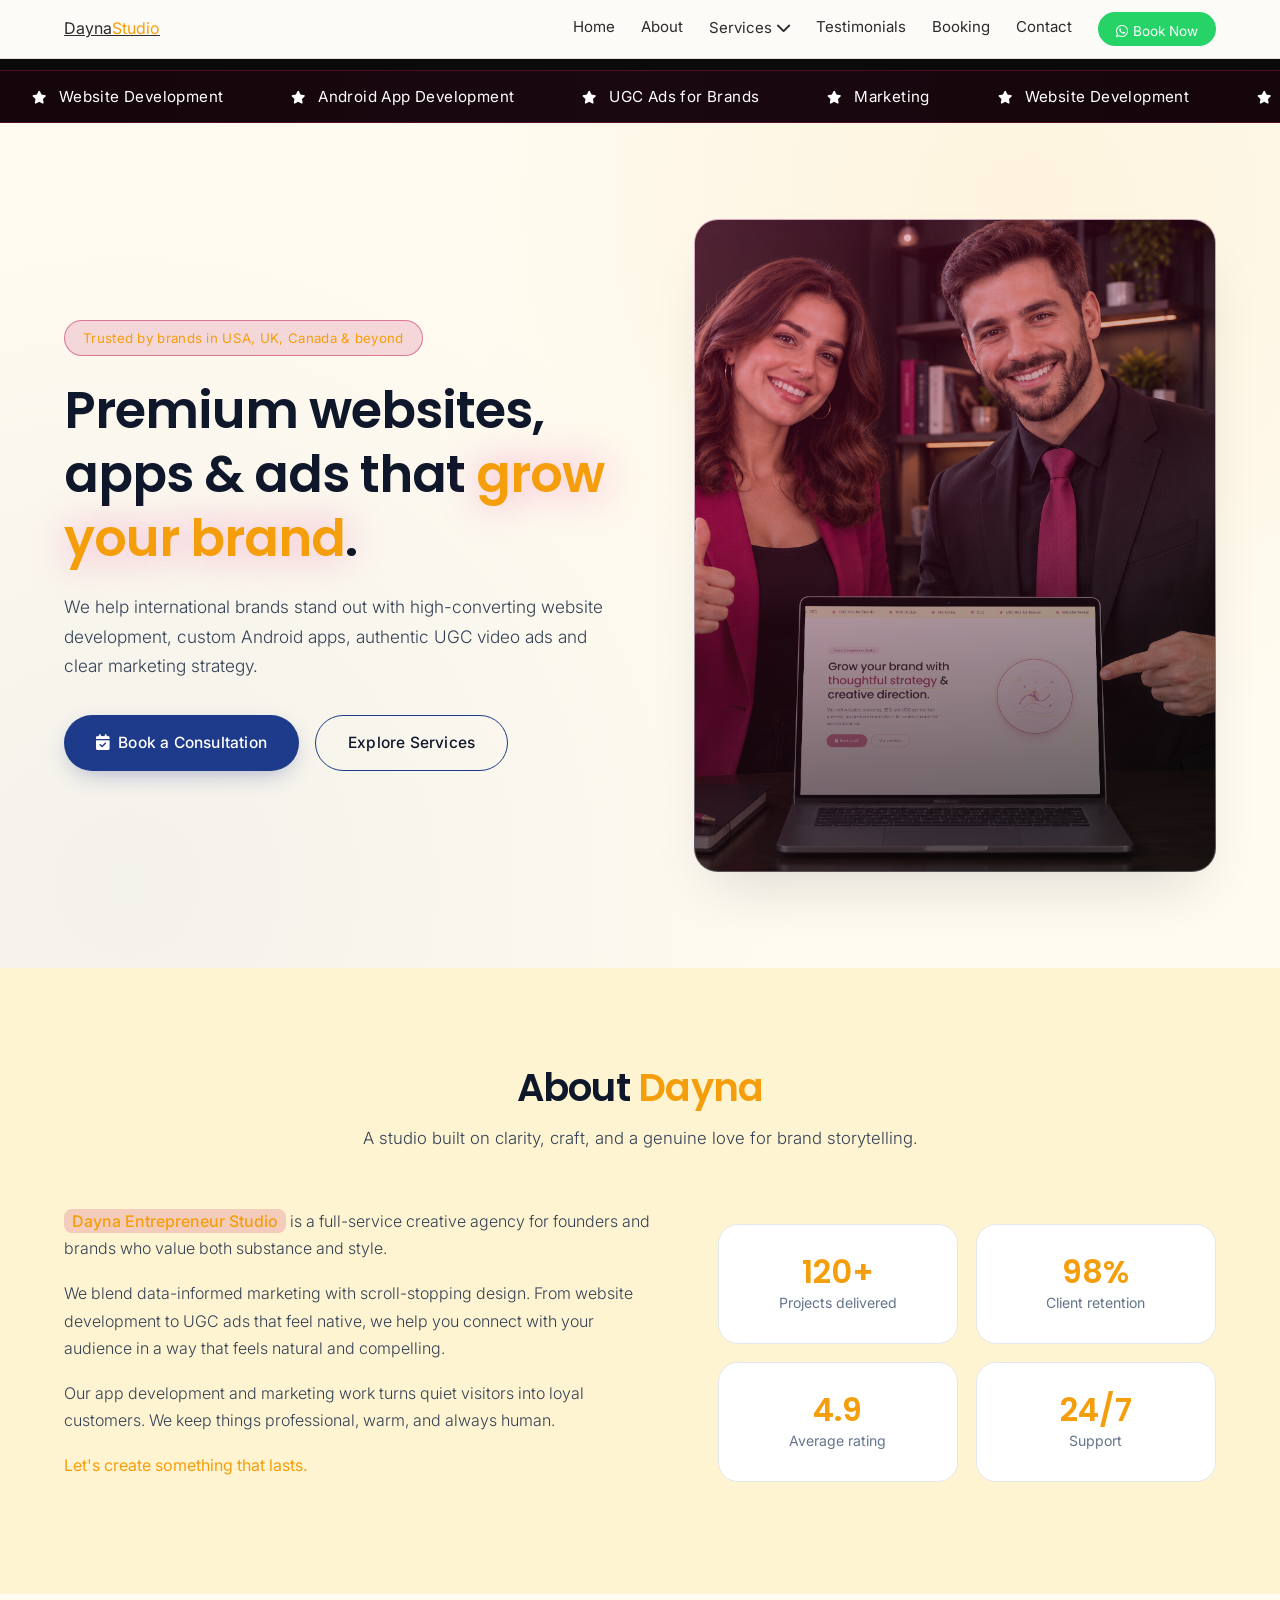
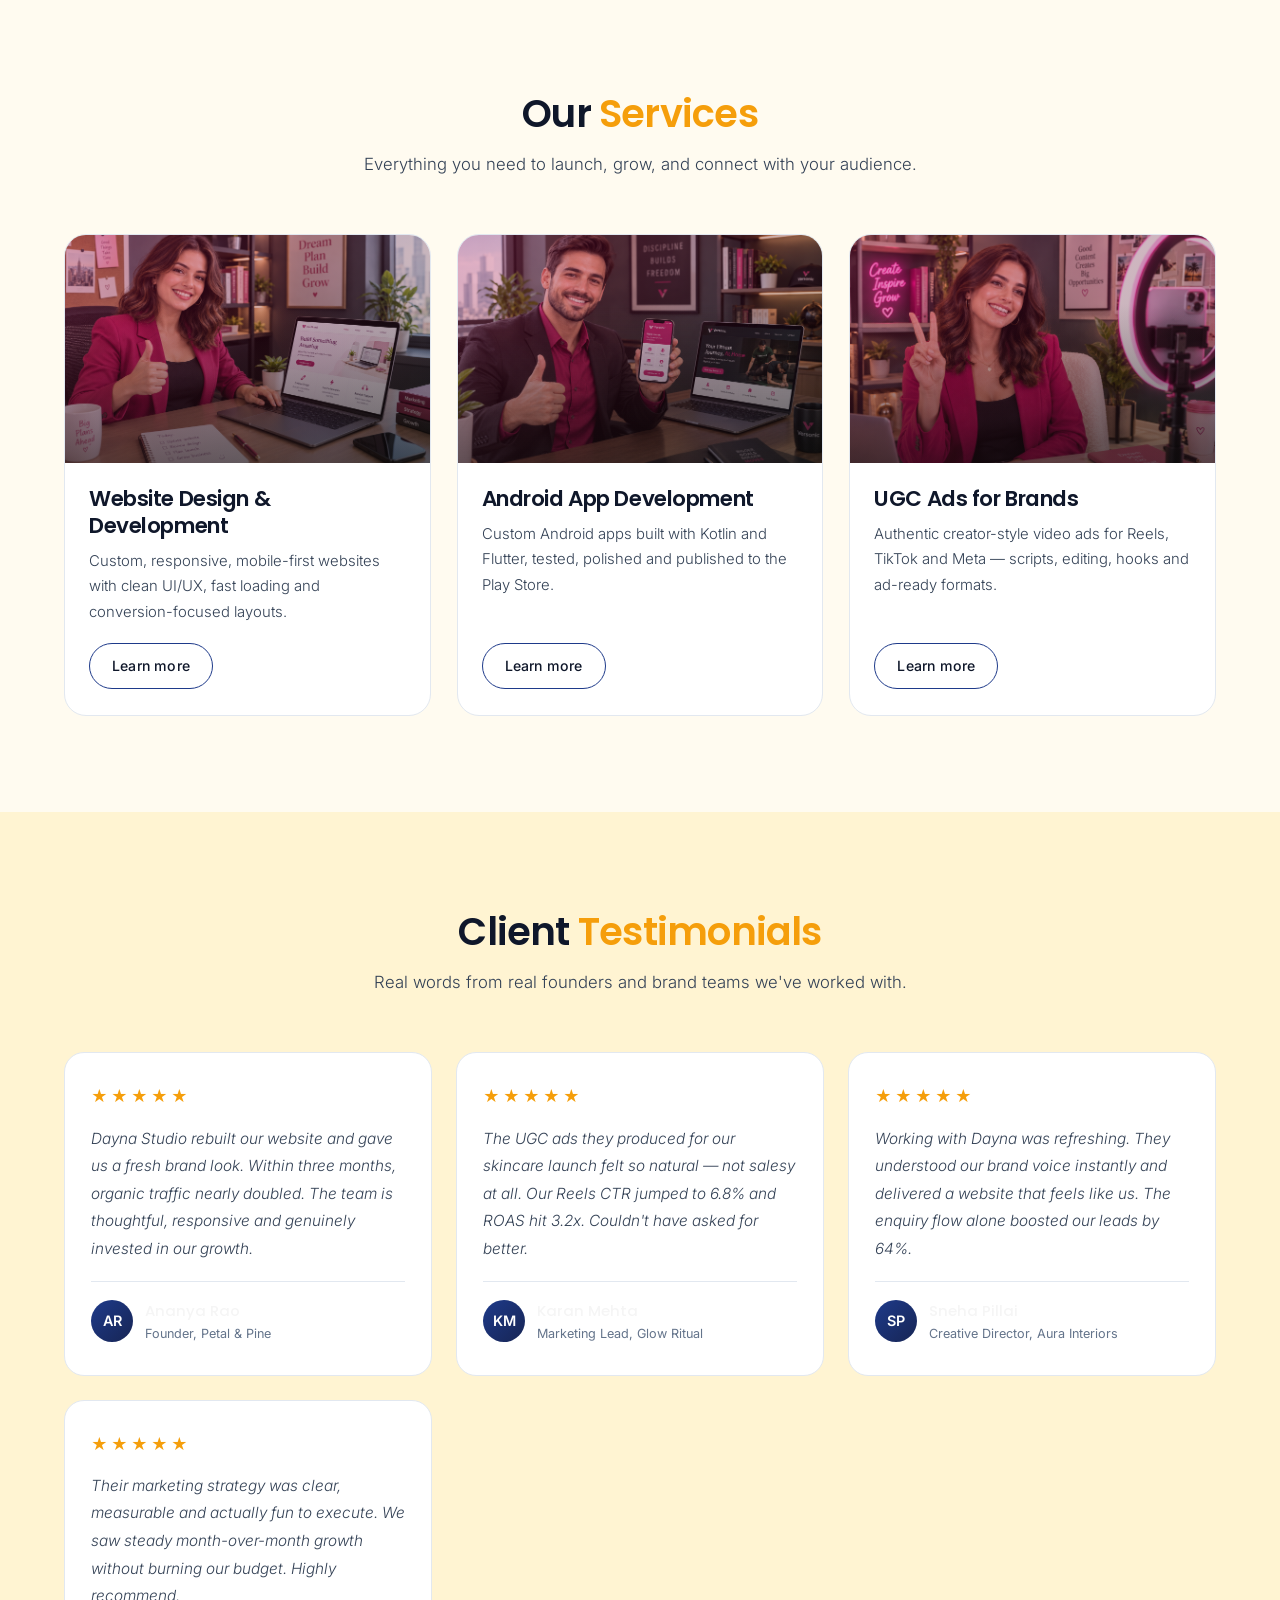
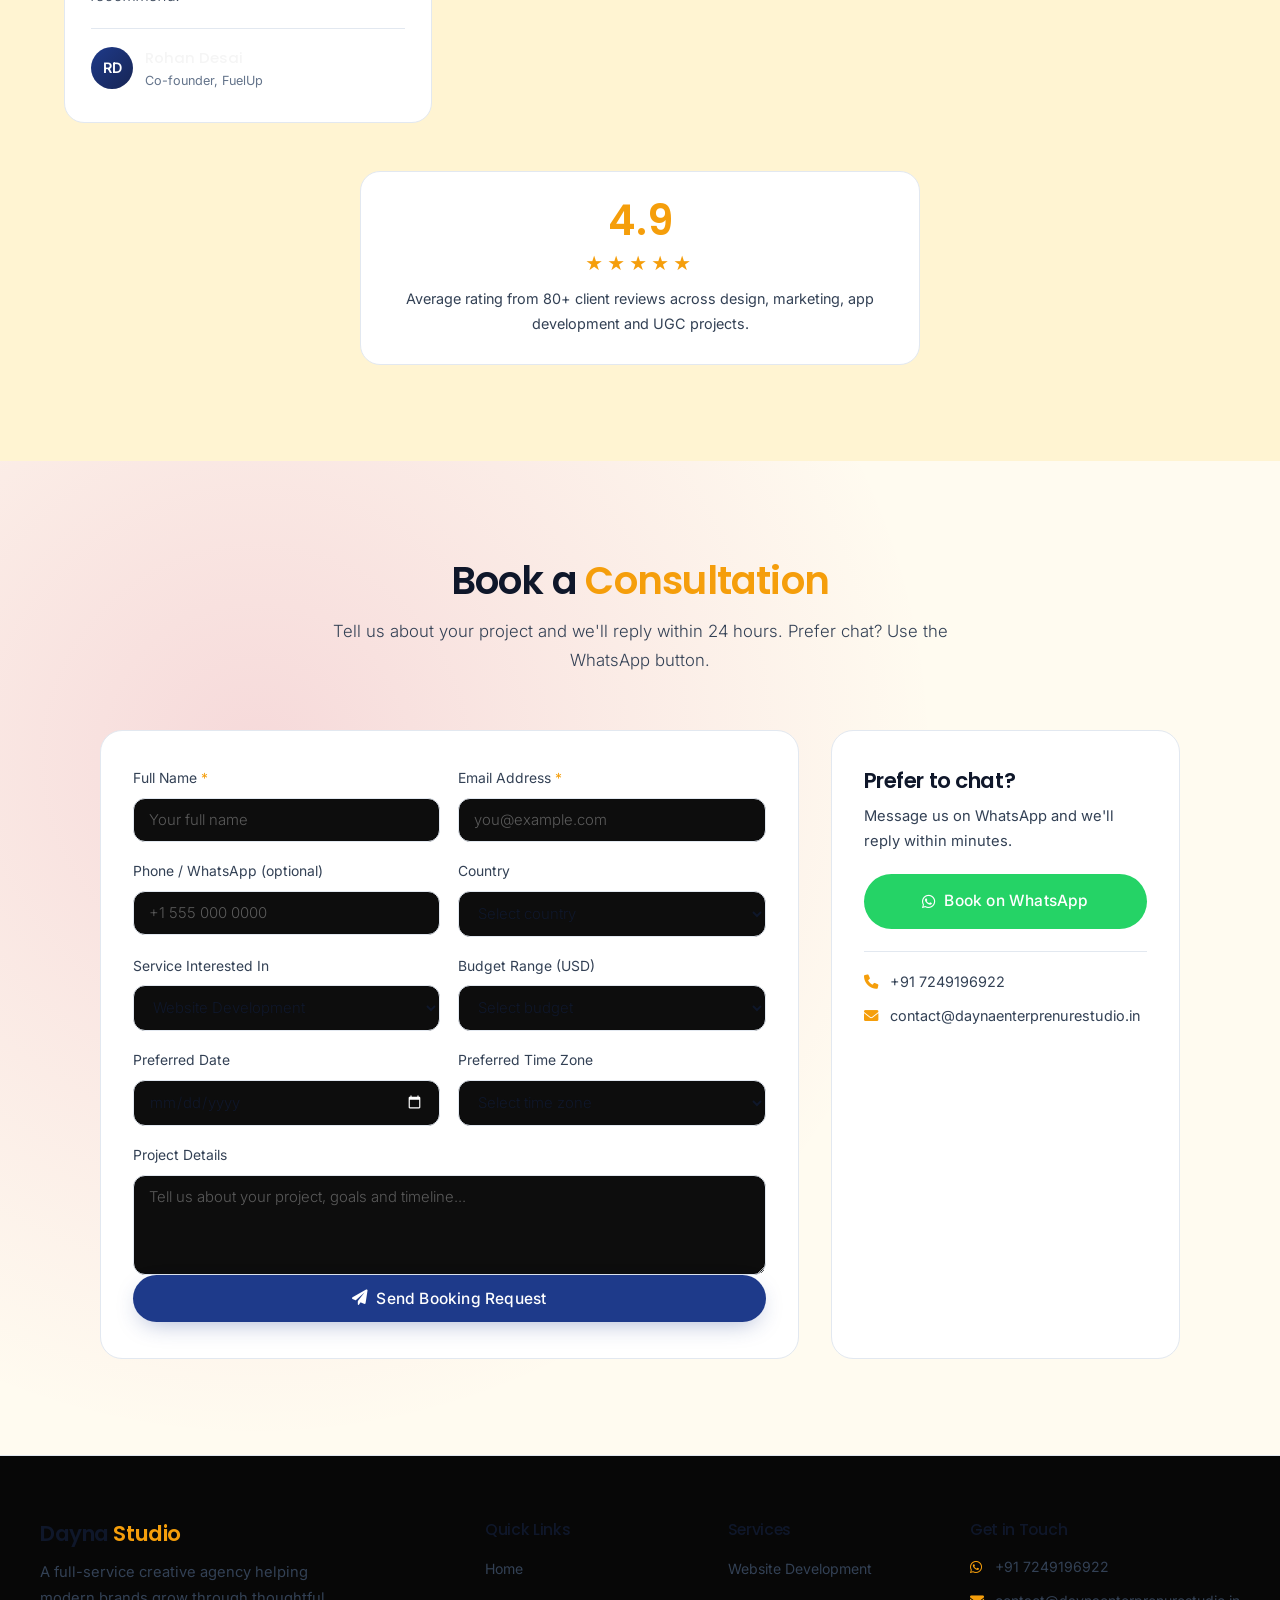
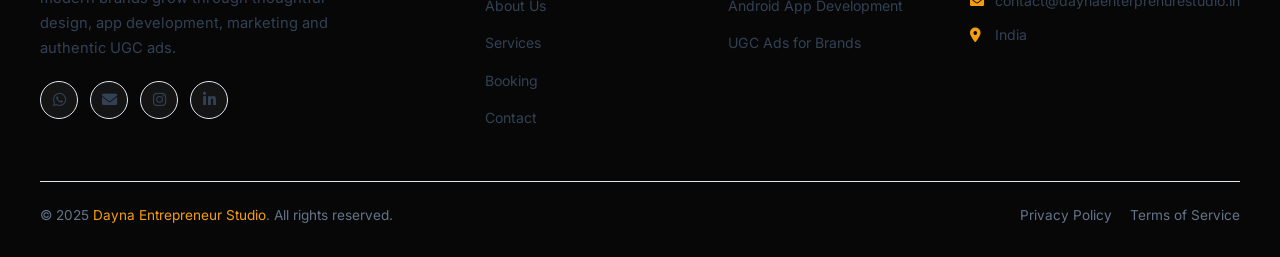
<file: index.html>
<!DOCTYPE html>
<html lang="en">
<head>
  <meta charset="UTF-8">
  <meta name="viewport" content="width=device-width, initial-scale=1.0">
  <title>Dayna Entrepreneur Studio — Website Development, Android Apps, UGC Ads & Marketing</title>
  <meta name="description" content="Dayna Entrepreneur Studio builds premium websites, Android apps, UGC video ads and marketing campaigns for brands in the USA, UK, Canada and worldwide. Book a free consultation today.">
  <meta name="theme-color" content="#0A0A0A">
  <link rel="icon" href="favicon.ico" type="image/x-icon">

  <!-- Open Graph -->
  <meta property="og:type" content="website">
  <meta property="og:title" content="Dayna Entrepreneur Studio — Premium Web, App & UGC Studio">
  <meta property="og:description" content="Websites, Android apps, UGC ads and marketing for international brands. Book a free consultation.">
  <meta property="og:url" content="https://daynaenterprenurestudio.in/">
  <meta property="og:image" content="https://daynaenterprenurestudio.in/images/hero-team.jpg">

  <!-- Fonts -->
  <link rel="preconnect" href="https://fonts.googleapis.com">
  <link rel="preconnect" href="https://fonts.gstatic.com" crossorigin>
  <link href="https://fonts.googleapis.com/css2?family=Inter:wght@300;400;500;600&family=Poppins:wght@400;500;600;700&display=swap" rel="stylesheet">
  <link rel="stylesheet" href="https://cdnjs.cloudflare.com/ajax/libs/font-awesome/6.0.0-beta3/css/all.min.css">

  <link rel="stylesheet" href="style.css">
</head>
<body>

<!-- ===== NAVBAR ===== -->
<header class="navbar">
  <div class="nav-container">
    <a href="index.html" class="logo">Dayna<span>Studio</span></a>
    <button class="menu-toggle" id="menuToggle" aria-label="Open menu"><i class="fas fa-bars"></i></button>
    <nav class="nav-links" id="navLinks">
      <a href="index.html">Home</a>
      <a href="#about">About</a>
      <div class="dropdown">
        <a href="#services" class="dropdown-toggle">Services <i class="fas fa-chevron-down"></i></a>
        <div class="dropdown-menu">
          <a href="website-development.html">Website Development</a>
          <a href="android-app-development.html">Android App Development</a>
          <a href="ugc-ads.html">UGC Ads for Brands</a>
          
        </div>
      </div>
      <a href="#testimonials">Testimonials</a>
      <a href="#booking">Booking</a>
      <a href="#contact">Contact</a>
      <a href="https://wa.me/917249196922?text=Hi%20Dayna%20Studio%21%20I%27d%20like%20to%20book%20a%20consultation%20for%20my%20brand." target="_blank" rel="noopener" class="btn-whatsapp-nav"><i class="fab fa-whatsapp"></i> Book Now</a>
    </nav>
  </div>
</header>

<!-- ===== TICKER ===== -->
<div class="marquee-wrapper">
  <div class="marquee">
    <span><i class="fas fa-star"></i> Website Development</span>
    <span><i class="fas fa-star"></i> Android App Development</span>
    <span><i class="fas fa-star"></i> UGC Ads for Brands</span>
    <span><i class="fas fa-star"></i> Marketing</span>
    <span><i class="fas fa-star"></i> Website Development</span>
    <span><i class="fas fa-star"></i> Android App Development</span>
    <span><i class="fas fa-star"></i> UGC Ads for Brands</span>
    <span><i class="fas fa-star"></i> Marketing</span>
    <span><i class="fas fa-star"></i> Website Development</span>
    <span><i class="fas fa-star"></i> Android App Development</span>
    <span><i class="fas fa-star"></i> UGC Ads for Brands</span>
    <span><i class="fas fa-star"></i> Marketing</span>
    <span><i class="fas fa-star"></i> Website Development</span>
    <span><i class="fas fa-star"></i> Android App Development</span>
    <span><i class="fas fa-star"></i> UGC Ads for Brands</span>
    <span><i class="fas fa-star"></i> Marketing</span>
  </div>
</div>

<!-- ===== HERO ===== -->
<section id="home" class="hero">
  <div class="container hero-content">
    <div class="hero-text">
      <div class="badge">Trusted by brands in USA, UK, Canada &amp; beyond</div>
      <h1>Premium websites, apps &amp; ads that <span>grow your brand</span>.</h1>
      <p>We help international brands stand out with high-converting website development, custom Android apps, authentic UGC video ads and clear marketing strategy.</p>
      <div class="hero-actions">
        <a href="#booking" class="btn btn-primary"><i class="fas fa-calendar-check"></i> Book a Consultation</a>
        <a href="#services" class="btn btn-outline">Explore Services</a>
      </div>
    </div>
    <div class="hero-visual">
      <img src="hero-team.png" alt="Dayna Studio team — American woman in dark pink blazer and American man in black suit with pink tie" class="hero-img" loading="eager">
    </div>
  </div>
</section>

<!-- ===== ABOUT ===== -->
<section id="about" class="about">
  <div class="container">
    <h2 class="section-title">About <span>Dayna</span></h2>
    <p class="section-subhead">A studio built on clarity, craft, and a genuine love for brand storytelling.</p>
    <div class="about-grid">
      <div class="about-text">
        <p><span class="highlight">Dayna Entrepreneur Studio</span> is a full-service creative agency for founders and brands who value both substance and style.</p>
        <p>We blend data-informed marketing with scroll-stopping design. From website development to UGC ads that feel native, we help you connect with your audience in a way that feels natural and compelling.</p>
        <p>Our app development and marketing work turns quiet visitors into loyal customers. We keep things professional, warm, and always human.</p>
        <p class="about-quote">Let's create something that lasts.</p>
      </div>
      <div class="about-stats">
        <div class="stat-item"><div class="stat-number">120+</div><div class="stat-label">Projects delivered</div></div>
        <div class="stat-item"><div class="stat-number">98%</div><div class="stat-label">Client retention</div></div>
        <div class="stat-item"><div class="stat-number">4.9</div><div class="stat-label">Average rating</div></div>
        <div class="stat-item"><div class="stat-number">24/7</div><div class="stat-label">Support</div></div>
      </div>
    </div>
  </div>
</section>

<!-- ===== SERVICES ===== -->
<section id="services" class="services">
  <div class="container">
    <h2 class="section-title">Our <span>Services</span></h2>
    <p class="section-subhead">Everything you need to launch, grow, and connect with your audience.</p>
    <div class="services-grid">

      <article class="service-card">
        <div class="service-img-wrap">
          <img src="website-service.png" alt="Website development service — responsive design preview" loading="lazy" class="service-img">
        </div>
        <h3>Website Design &amp; Development</h3>
        <p>Custom, responsive, mobile-first websites with clean UI/UX, fast loading and conversion-focused layouts.</p>
        <a href="website-development.html" class="btn btn-outline btn-small">Learn more</a>
      </article>

      <article class="service-card">
        <div class="service-img-wrap">
          <img src="android-service.png" alt="Android app development service — mobile app preview" loading="lazy" class="service-img">
        </div>
        <h3>Android App Development</h3>
        <p>Custom Android apps built with Kotlin and Flutter, tested, polished and published to the Play Store.</p>
        <a href="android-app-development.html" class="btn btn-outline btn-small">Learn more</a>
      </article>

      <article class="service-card">
        <div class="service-img-wrap">
          <img src="ugc-service.png" alt="UGC ads service — creator-style video ad preview" loading="lazy" class="service-img">
        </div>
        <h3>UGC Ads for Brands</h3>
        <p>Authentic creator-style video ads for Reels, TikTok and Meta — scripts, editing, hooks and ad-ready formats.</p>
        <a href="ugc-ads.html" class="btn btn-outline btn-small">Learn more</a>
      </article>

      

    </div>
  </div>
</section>

<!-- ===== TESTIMONIALS ===== -->
<section id="testimonials" class="testimonials">
  <div class="container">
    <h2 class="section-title">Client <span>Testimonials</span></h2>
    <p class="section-subhead">Real words from real founders and brand teams we've worked with.</p>
    <div class="testi-grid">

      <div class="testi-card">
        <div class="testi-stars">★★★★★</div>
        <p class="testi-text">Dayna Studio rebuilt our website and gave us a fresh brand look. Within three months, organic traffic nearly doubled. The team is thoughtful, responsive and genuinely invested in our growth.</p>
        <div class="testi-author"><div class="testi-avatar">AR</div><div><div class="testi-name">Ananya Rao</div><div class="testi-role">Founder, Petal &amp; Pine</div></div></div>
      </div>

      <div class="testi-card">
        <div class="testi-stars">★★★★★</div>
        <p class="testi-text">The UGC ads they produced for our skincare launch felt so natural — not salesy at all. Our Reels CTR jumped to 6.8% and ROAS hit 3.2x. Couldn't have asked for better.</p>
        <div class="testi-author"><div class="testi-avatar">KM</div><div><div class="testi-name">Karan Mehta</div><div class="testi-role">Marketing Lead, Glow Ritual</div></div></div>
      </div>

      <div class="testi-card">
        <div class="testi-stars">★★★★★</div>
        <p class="testi-text">Working with Dayna was refreshing. They understood our brand voice instantly and delivered a website that feels like us. The enquiry flow alone boosted our leads by 64%.</p>
        <div class="testi-author"><div class="testi-avatar">SP</div><div><div class="testi-name">Sneha Pillai</div><div class="testi-role">Creative Director, Aura Interiors</div></div></div>
      </div>

      <div class="testi-card">
        <div class="testi-stars">★★★★★</div>
        <p class="testi-text">Their marketing strategy was clear, measurable and actually fun to execute. We saw steady month-over-month growth without burning our budget. Highly recommend.</p>
        <div class="testi-author"><div class="testi-avatar">RD</div><div><div class="testi-name">Rohan Desai</div><div class="testi-role">Co-founder, FuelUp</div></div></div>
      </div>

    </div>
    <div class="testi-summary">
      <div class="big-rating">4.9</div>
      <div class="stars">★★★★★</div>
      <p>Average rating from 80+ client reviews across design, marketing, app development and UGC projects.</p>
    </div>
  </div>
</section>

<!-- ===== BOOKING FORM ===== -->
<section id="booking" class="booking">
  <div class="container">
    <h2 class="section-title">Book a <span>Consultation</span></h2>
    <p class="section-subhead">Tell us about your project and we'll reply within 24 hours. Prefer chat? Use the WhatsApp button.</p>

    <div class="booking-wrap">
      <form class="booking-form" id="bookingForm" action="https://formspree.io/f/YOUR_FORMSPREE_ID" method="POST" novalidate>
        <!-- Honeypot (hidden spam trap) -->
        <input type="text" name="_gotcha" style="display:none" tabindex="-1" autocomplete="off">

        <div class="form-row">
          <div class="form-group">
            <label for="fullName">Full Name <span class="req">*</span></label>
            <input type="text" id="fullName" name="fullName" required placeholder="Your full name">
          </div>
          <div class="form-group">
            <label for="email">Email Address <span class="req">*</span></label>
            <input type="email" id="email" name="email" required placeholder="you@example.com">
          </div>
        </div>

        <div class="form-row">
          <div class="form-group">
            <label for="phone">Phone / WhatsApp (optional)</label>
            <input type="tel" id="phone" name="phone" placeholder="+1 555 000 0000">
          </div>
          <div class="form-group">
            <label for="country">Country</label>
            <select id="country" name="country">
              <option value="">Select country</option>
              <option value="USA">USA</option>
              <option value="UK">UK</option>
              <option value="Canada">Canada</option>
              <option value="Australia">Australia</option>
              <option value="UAE">UAE</option>
              <option value="India">India</option>
              <option value="Other">Other</option>
            </select>
          </div>
        </div>

        <div class="form-row">
          <div class="form-group">
            <label for="service">Service Interested In</label>
            <select id="service" name="service">
              <option value="Website Development">Website Development</option>
              <option value="Android App Development">Android App Development</option>
              <option value="UGC Ads">UGC Ads</option>
              <option value="Marketing">Marketing</option>
            </select>
          </div>
          <div class="form-group">
            <label for="budget">Budget Range (USD)</label>
            <select id="budget" name="budget">
              <option value="">Select budget</option>
              <option value="Under $500">Under $500</option>
              <option value="$500 – $1,000">$500 – $1,000</option>
              <option value="$1,000 – $5,000">$1,000 – $5,000</option>
              <option value="$5,000 – $10,000">$5,000 – $10,000</option>
              <option value="$10,000+">$10,000+</option>
            </select>
          </div>
        </div>

        <div class="form-row">
          <div class="form-group">
            <label for="date">Preferred Date</label>
            <input type="date" id="date" name="date">
          </div>
          <div class="form-group">
            <label for="timezone">Preferred Time Zone</label>
            <select id="timezone" name="timezone">
              <option value="">Select time zone</option>
              <option value="EST (USA)">EST (USA)</option>
              <option value="PST (USA)">PST (USA)</option>
              <option value="GMT (UK)">GMT (UK)</option>
              <option value="CET (Europe)">CET (Europe)</option>
              <option value="AEST (Australia)">AEST (Australia)</option>
              <option value="GST (UAE)">GST (UAE)</option>
              <option value="IST (India)">IST (India)</option>
            </select>
          </div>
        </div>

        <div class="form-group">
          <label for="details">Project Details</label>
          <textarea id="details" name="details" rows="4" placeholder="Tell us about your project, goals and timeline..."></textarea>
        </div>

        <button type="submit" class="btn btn-primary btn-full" id="submitBtn">
          <i class="fas fa-paper-plane"></i> <span>Send Booking Request</span>
        </button>

        <p class="form-success" id="formSuccess" hidden>Thank you! We'll reply within 24 hours.</p>
        <p class="form-error" id="formError" hidden>Something went wrong. Please try again or contact us on WhatsApp.</p>
      </form>

      <aside class="booking-aside">
        <h3>Prefer to chat?</h3>
        <p>Message us on WhatsApp and we'll reply within minutes.</p>
        <a href="https://wa.me/917249196922?text=Hi%20Dayna%20Studio%21%20I%27d%20like%20to%20book%20a%20consultation." target="_blank" rel="noopener" class="btn btn-yellow btn-full"><i class="fab fa-whatsapp"></i> Book on WhatsApp</a>
        <div class="booking-contact">
          <p><i class="fas fa-phone"></i> +91 7249196922</p>
          <p><i class="fas fa-envelope"></i> contact@daynaenterprenurestudio.in</p>
        </div>
      </aside>
    </div>
  </div>
</section>

<!-- ===== CONTACT / FOOTER ===== -->
<footer id="contact" class="footer">
  <div class="footer-grid">
    <div class="footer-brand">
      <h3>Dayna <span>Studio</span></h3>
      <p>A full-service creative agency helping modern brands grow through thoughtful design, app development, marketing and authentic UGC ads.</p>
      <div class="footer-social">
        <a href="https://wa.me/917249196922" target="_blank" rel="noopener" aria-label="WhatsApp"><i class="fab fa-whatsapp"></i></a>
        <a href="mailto:contact@daynaenterprenurestudio.in" aria-label="Email"><i class="fas fa-envelope"></i></a>
        <a href="#" aria-label="Instagram"><i class="fab fa-instagram"></i></a>
        <a href="#" aria-label="LinkedIn"><i class="fab fa-linkedin-in"></i></a>
      </div>
    </div>
    <div class="footer-col">
      <h4>Quick Links</h4>
      <ul>
        <li><a href="index.html">Home</a></li>
        <li><a href="#about">About Us</a></li>
        <li><a href="#services">Services</a></li>
        <li><a href="#booking">Booking</a></li>
        <li><a href="#contact">Contact</a></li>
      </ul>
    </div>
    <div class="footer-col">
      <h4>Services</h4>
      <ul>
        <li><a href="website-development.html">Website Development</a></li>
        <li><a href="android-app-development.html">Android App Development</a></li>
        <li><a href="ugc-ads.html">UGC Ads for Brands</a></li>
        
      </ul>
    </div>
    <div class="footer-col footer-contact">
      <h4>Get in Touch</h4>
      <p><i class="fab fa-whatsapp"></i> +91 7249196922</p>
      <p><i class="fas fa-envelope"></i> contact@daynaenterprenurestudio.in</p>
      <p><i class="fas fa-map-marker-alt"></i> India</p>
    </div>
  </div>
  <div class="footer-bottom">
    <p>© 2025 <span>Dayna Entrepreneur Studio</span>. All rights reserved.</p>
    <div class="footer-bottom-links">
      <a href="#">Privacy Policy</a>
      <a href="#">Terms of Service</a>
    </div>
  </div>
</footer>

<script src="script.js" defer></script>
</body>
</html>
</file>
<file: style.css>
/* ========== RESET & BASE ========== */
*, *::before, *::after { margin: 0; padding: 0; box-sizing: border-box; }
html { scroll-behavior: smooth; }
body {
  font-family: 'Inter', sans-serif;
  font-weight: 400;
  background: #0A0A0A;
  color: #F5F5F5;
  line-height: 1.7;
  overflow-x: hidden;
  -webkit-font-smoothing: antialiased;
}
:root {
  /* Backgrounds */
  --bg: #FFFBF0;           /* Soft Light Yellow/Cream main background */
  --bg-soft: #FFF4D2;      /* Slightly deeper yellow for alternate sections */
  --bg-card: #FFFFFF;      /* Pure White for cards to make them pop */
  --border: #E2E8F0;       /* Clean, cool grey borders */
  
  /* Brand Colors (Navy & Warm Yellow) */
  --pink: #1E3A8A;         /* Deep Navy Blue (Replaces primary pink for buttons) */
  --pink-accent: #172554;  /* Darker Navy for hover states */
  --pink-glow: #F59E0B;    /* Warm Yellow (Replaces pink glow for highlights & badges) */
  
  /* Text Colors */
  --text: #0F172A;         /* Deep Navy (Softer and more premium than black) */
  --text-soft: #334155;    /* Slate Grey for paragraphs */
  --text-muted: #64748B;   /* Light Slate for small labels */
  
  /* Utility */
  --whatsapp: #25D366;
}
::selection { background: var(--pink); color: #fff; }
::-webkit-scrollbar { width: 8px; }
::-webkit-scrollbar-track { background: #0A0A0A; }
::-webkit-scrollbar-thumb { background: var(--pink); border-radius: 10px; }
::-webkit-scrollbar-thumb:hover { background: var(--pink-glow); }

.container { max-width: 1200px; margin: 0 auto; padding: 0 24px; }
section { padding: 96px 0; scroll-margin-top: 76px; }
img { max-width: 100%; display: block; }

h1, h2, h3, h4 {
  font-family: 'Poppins', sans-serif;
  font-weight: 600;
  letter-spacing: -0.02em;
  color: var(--text);
  line-height: 1.25;
}
h1 { font-size: clamp(2rem, 4vw, 3.4rem); }
h2 { font-size: clamp(1.8rem, 3vw, 2.5rem); margin-bottom: 16px; }
h3 { font-size: 1.35rem; margin-bottom: 10px; }
h2 span, h3 span { color: var(--pink-glow); }
.section-title { text-align: center; margin-bottom: 12px; }
.section-subhead {
  text-align: center; max-width: 680px; margin: 0 auto 56px;
  color: var(--text-soft); font-weight: 300; font-size: 1.05rem;
}

/* ========== BUTTONS ========== */
.btn {
  display: inline-flex; align-items: center; justify-content: center; gap: 8px;
  padding: 14px 32px; border-radius: 60px;
  font-family: 'Inter', sans-serif; font-weight: 500; font-size: 0.97rem;
  text-decoration: none; transition: all 0.25s ease; border: none; cursor: pointer;
  letter-spacing: 0.2px; white-space: nowrap;
}
.btn-primary {
  background: var(--pink); /* Solid Navy */
  color: #fff;
  box-shadow: 0 8px 24px -8px rgba(30, 58, 138, 0.4); /* Navy shadow */
}
.btn-primary:hover {
  background: var(--pink-accent); /* Darker Navy on hover */
  transform: translateY(-2px);
  box-shadow: 0 14px 30px -8px rgba(30, 58, 138, 0.6);
}
.btn-outline {
  background: transparent; border: 1.5px solid var(--pink);
  color: var(--text);
}
.btn-outline:hover {
  background: rgba(194, 24, 91, 0.15);
  border-color: var(--pink-glow);
  transform: translateY(-2px);
  box-shadow: 0 0 24px rgba(233, 30, 140, 0.25);
}
.btn-yellow {
  background: var(--whatsapp); color: #fff; font-weight: 500;
}
.btn-yellow:hover {
  background: #1ebe5b; transform: translateY(-2px);
  box-shadow: 0 10px 24px -8px rgba(37, 211, 102, 0.6);
}
.btn-small { padding: 10px 22px; font-size: 0.88rem; }
.btn-full { width: 100%; }

/* ========== NAVBAR ========== */
.navbar {
  position: fixed; top: 0; left: 0; width: 100%;
  background: #FDFBF7; /* Changed to Cream White */
  backdrop-filter: blur(14px);
  border-bottom: 1px solid #E8E0D5; /* Light beige border */
  z-index: 999; padding: 12px 0;
}
.nav-container {
  display: flex; align-items: center; justify-content: space-between;
  max-width: 1200px; margin: 0 auto; padding: 0 24px; gap: 12px;
}
.logo {
  color: #2C2C2C; /* Dark grey logo */
}
.logo span { color: var(--pink-glow); }
.nav-links { display: flex; align-items: center; gap: 26px; }
.nav-links > a, .dropdown-toggle {
  font-size: 0.94rem; font-weight: 400; color: var(--text-soft);
  text-decoration: none; transition: color 0.2s;
  border-bottom: 1.5px solid transparent; padding-bottom: 3px;
  display: inline-flex; align-items: center; gap: 5px; cursor: pointer;
}
.nav-links > a, .dropdown-toggle {
  color: #2C2C2C; /* Dark grey text */
}
.btn-whatsapp-nav {
  background: var(--whatsapp); color: #fff !important;
  padding: 8px 18px; border-radius: 40px;
  font-size: 0.85rem !important; display: inline-flex;
  align-items: center; gap: 6px; transition: all 0.2s;
  border-bottom: none !important;
}
.btn-whatsapp-nav:hover {
  background: #1ebe5b; transform: translateY(-2px);
  box-shadow: 0 8px 16px -6px rgba(37, 211, 102, 0.5);
}
/* Dropdown */
.dropdown { position: relative; }
.dropdown-menu {
  position: absolute; top: 130%; left: 0;
  background: #141414; border: 1px solid var(--border);
  border-radius: 14px; padding: 8px; min-width: 230px;
  opacity: 0; visibility: hidden; transform: translateY(-6px);
  transition: all 0.2s; box-shadow: 0 20px 40px -12px rgba(0,0,0,0.8);
  z-index: 1000;
}
.dropdown:hover .dropdown-menu, .dropdown:focus-within .dropdown-menu {
  opacity: 1; visibility: visible; transform: translateY(0);
}
.dropdown-menu a {
  display: block; padding: 10px 14px; border-radius: 8px;
  color: var(--text-soft); text-decoration: none; font-size: 0.9rem;
  transition: all 0.15s;
}
.dropdown-menu a:hover {
  background: rgba(194, 24, 91, 0.18);
  color: #fff;
}
.menu-toggle {
  display: none; background: transparent; border: 1.5px solid var(--pink);
  color: var(--pink-glow); font-size: 1.2rem; padding: 6px 14px;
  border-radius: 40px; cursor: pointer;
}

/* ========== MARQUEE ========== */
.marquee-wrapper {
  margin-top: 70px;
  background: linear-gradient(90deg, #14060b, #1a0810, #14060b);
  border-top: 1px solid rgba(194, 24, 91, 0.35);
  border-bottom: 1px solid rgba(194, 24, 91, 0.35);
  padding: 12px 0; overflow: hidden; white-space: nowrap;
}
.marquee { display: inline-block; animation: scrollMarquee 30s linear infinite; }
.marquee span {
  display: inline-block; padding: 0 32px;
  font-size: 0.95rem; color: #FFFFFF; letter-spacing: 0.4px;
}
.marquee span i { color: #FFFFFF; margin-right: 8px; font-size: 0.8rem; }
@keyframes scrollMarquee { 0% { transform: translateX(0); } 100% { transform: translateX(-50%); } }

/* ========== HERO ========== */
.hero {
  /* ... */
  background:
    radial-gradient(circle at 80% 10%, rgba(245, 158, 11, 0.08) 0%, transparent 45%), /* Subtle yellow glow */
    radial-gradient(circle at 10% 90%, rgba(30, 58, 138, 0.05) 0%, transparent 50%), /* Subtle navy glow */
    var(--bg);
}
.hero-content {
  display: grid; grid-template-columns: 1.1fr 1fr;
  gap: 56px; align-items: center;
}
.badge {
  display: inline-block;
  background: rgba(194, 24, 91, 0.15);
  border: 1px solid rgba(194, 24, 91, 0.5);
  color: var(--pink-glow); padding: 6px 18px;
  border-radius: 60px; font-size: 0.83rem; margin-bottom: 22px;
  letter-spacing: 0.3px;
}
.hero-text h1 { margin-bottom: 22px; }
.hero-text h1 span {
  color: var(--pink-glow);
  text-shadow: 0 0 40px rgba(233, 30, 140, 0.4);
}
.hero-text p {
  font-size: 1.08rem; color: var(--text-soft);
  margin-bottom: 34px; max-width: 540px; font-weight: 300;
}
.hero-actions { display: flex; flex-wrap: wrap; gap: 16px; }
.hero-visual { position: relative; }
.hero-img {
  width: 100%; aspect-ratio: 4/5; object-fit: cover;
  border-radius: 24px;
  border: 1px solid var(--border);
 box-shadow: 0 30px 60px -20px rgba(15, 23, 42, 0.15);
  background: #1a1a1a;
  position: relative;
}
.hero-visual::after {
  content: ''; position: absolute; inset: 0; border-radius: 24px;
  background: linear-gradient(180deg, rgba(10,10,10,0) 40%, rgba(10,10,10,0.55) 100%),
              linear-gradient(135deg, rgba(194,24,91,0.30), rgba(10,10,10,0.30));
  pointer-events: none;
}

/* ========== ABOUT ========== */
.about { background: var(--bg-soft); }
.about-grid {
  display: grid; grid-template-columns: 1.2fr 1fr;
  gap: 56px; align-items: center;
}
.about-text p { color: var(--text-soft); margin-bottom: 18px; font-weight: 300; }
.highlight {
  color: var(--pink-glow); font-weight: 500;
  background: rgba(194, 24, 91, 0.18);
  padding: 2px 8px; border-radius: 8px;
}
.about-quote { color: var(--pink-glow) !important; font-weight: 400 !important; }
.about-stats {
  display: grid; grid-template-columns: 1fr 1fr; gap: 18px;
}
.stat-item {
  background: var(--bg-card); border: 1px solid var(--border);
  padding: 28px 16px; border-radius: 20px; text-align: center;
  transition: all 0.25s;
}
.stat-item:hover {
  border-color: var(--pink);
  box-shadow: 0 0 30px rgba(194, 24, 91, 0.25);
  transform: translateY(-3px);
}
.stat-number {
  font-family: 'Poppins', sans-serif; font-size: 2rem; font-weight: 600;
  color: var(--pink-glow); line-height: 1.2;
}
.stat-label { color: var(--text-muted); font-size: 0.88rem; }

/* ========== SERVICES ========== */
.services { background: var(--bg); }
.services-grid {
  display: grid;
  grid-template-columns: repeat(auto-fit, minmax(260px, 1fr));
  gap: 26px;
}
.service-card {
  background: var(--bg-card); border: 1px solid var(--border);
  border-radius: 22px; padding: 0 0 26px;
  transition: all 0.3s ease; overflow: hidden;
  display: flex; flex-direction: column;
}
.service-card:hover {
  border-color: var(--pink);
  box-shadow: 0 10px 40px rgba(15, 23, 42, 0.1); /* Clean, soft shadow instead of pink */
  transform: translateY(-6px);
}
.service-img-wrap { position: relative; overflow: hidden; }
.service-img {
  width: 100%; aspect-ratio: 16/10; object-fit: cover;
  background: #1a1a1a;
}
.service-img-wrap::after {
  content: ''; position: absolute; inset: 0;
  background: linear-gradient(180deg, rgba(10,10,10,0) 30%, rgba(10,10,10,0.5) 100%),
              linear-gradient(135deg, rgba(194,24,91,0.30), rgba(10,10,10,0.30));
  pointer-events: none;
}
.service-card h3 { padding: 22px 24px 10px; margin: 0; }
.service-card p {
  padding: 0 24px; color: var(--text-soft);
  font-size: 0.93rem; font-weight: 300; flex: 1;
}
.service-card .btn { margin: 18px 24px 0; align-self: flex-start; }

/* ========== TESTIMONIALS ========== */
.testimonials { background: var(--bg-soft); }
.testi-grid {
  display: grid;
  grid-template-columns: repeat(auto-fit, minmax(280px, 1fr));
  gap: 24px;
}
.testi-card {
  background: var(--bg-card); border: 1px solid var(--border);
  border-radius: 20px; padding: 30px 26px; transition: all 0.3s;
}
.testi-card:hover {
  border-color: var(--pink);
  box-shadow: 0 10px 30px rgba(15, 23, 42, 0.08); 
  transform: translateY(-4px);

}
.testi-stars { color: var(--pink-glow); letter-spacing: 3px; margin-bottom: 14px; }
.testi-text {
  color: var(--text-soft); font-size: 0.96rem;
  font-weight: 300; font-style: italic; line-height: 1.8; margin-bottom: 18px;
}
.testi-author { display: flex; align-items: center; gap: 12px; padding-top: 16px; border-top: 1px solid var(--border); }
.testi-avatar {
  width: 42px; height: 42px; border-radius: 50%;
  background: linear-gradient(135deg, var(--pink), var(--pink-accent));
  display: flex; align-items: center; justify-content: center;
  color: #fff; font-weight: 600; font-size: 0.9rem; flex-shrink: 0;
}
.testi-name { font-family: 'Poppins', sans-serif; font-size: 0.93rem; font-weight: 500; }
.testi-role { font-size: 0.79rem; color: var(--text-muted); }
.testi-summary {
  text-align: center; margin: 48px auto 0; max-width: 560px;
  padding: 28px 24px; background: var(--bg-card);
  border-radius: 20px; border: 1px solid var(--border);
}
.big-rating {
  font-family: 'Poppins', sans-serif; font-size: 2.6rem;
  color: var(--pink-glow); font-weight: 600; line-height: 1;
}
.testi-summary .stars { color: var(--pink-glow); font-size: 1.1rem; letter-spacing: 4px; margin: 8px 0; }
.testi-summary p { color: var(--text-soft); font-size: 0.9rem; }

/* ========== BOOKING FORM ========== */
.booking {
  background:
    radial-gradient(circle at 20% 30%, rgba(194, 24, 91, 0.15) 0%, transparent 55%),
    var(--bg);
}
.booking-wrap {
  display: grid; grid-template-columns: 2fr 1fr;
  gap: 32px; max-width: 1080px; margin: 0 auto;
}
.booking-form, .booking-aside {
  background: var(--bg-card); border: 1px solid var(--border);
  border-radius: 22px; padding: 36px 32px;
}
.booking-aside h3 { color: var(--text); margin-bottom: 10px; }
.booking-aside p { color: var(--text-soft); font-size: 0.92rem; margin-bottom: 20px; }
.booking-contact { margin-top: 22px; padding-top: 18px; border-top: 1px solid var(--border); }
.booking-contact p {
  display: flex; align-items: center; gap: 10px;
  color: var(--text-soft); font-size: 0.9rem; margin-bottom: 10px;
}
.booking-contact p i { color: var(--pink-glow); width: 16px; }

.form-row { display: grid; grid-template-columns: 1fr 1fr; gap: 18px; margin-bottom: 18px; }
.form-group { display: flex; flex-direction: column; }
.form-group label {
  font-size: 0.87rem; color: var(--text-soft);
  margin-bottom: 7px; font-weight: 400;
}
.req { color: var(--pink-glow); }
.form-group input, .form-group select, .form-group textarea {
  width: 100%; padding: 12px 15px;
  background: #0d0d0d; border: 1.5px solid var(--border);
  border-radius: 12px; font-family: 'Inter', sans-serif;
  font-size: 0.93rem; color: var(--text); font-weight: 300;
  transition: border-color 0.2s, box-shadow 0.2s; outline: none;
}
.form-group input::placeholder, .form-group textarea::placeholder { color: #5a5a5a; }
.form-group input:focus, .form-group select:focus, .form-group textarea:focus {
  border-color: var(--pink);
  box-shadow: 0 0 0 3px rgba(194, 24, 91, 0.18);
}
.form-group textarea { resize: vertical; min-height: 100px; }
.form-group input[type="date"] { color-scheme: dark; }
.form-success, .form-error {
  margin-top: 16px; padding: 12px 16px; border-radius: 10px;
  font-size: 0.9rem; text-align: center;
}
.form-success { background: rgba(37, 211, 102, 0.12); color: #6ee89a; border: 1px solid rgba(37, 211, 102, 0.4); }
.form-error { background: rgba(194, 24, 91, 0.14); color: #ff7ba9; border: 1px solid rgba(194, 24, 91, 0.4); }

/* ========== FOOTER ========== */
.footer {
  background: #070707; padding: 64px 24px 30px;
  border-top: 1px solid var(--border);
}
.footer-grid {
  max-width: 1200px; margin: 0 auto;
  display: grid; grid-template-columns: 2fr 1fr 1fr 1.2fr; gap: 40px;
}
.footer-brand h3 { font-family: 'Poppins', sans-serif; font-size: 1.35rem; margin-bottom: 14px; }
.footer-brand h3 span { color: var(--pink-glow); }
.footer-brand p { color: var(--text-soft); font-size: 0.92rem; max-width: 320px; margin-bottom: 20px; }
.footer-social { display: flex; gap: 12px; }
.footer-social a {
  width: 38px; height: 38px; border-radius: 50%;
  background: #141414; border: 1px solid var(--border);
  color: var(--text-soft); display: flex; align-items: center; justify-content: center;
  text-decoration: none; transition: all 0.2s; font-size: 0.95rem;
}
.footer-social a:hover {
  background: var(--pink); color: #fff;
  border-color: var(--pink); transform: translateY(-3px);
}
.footer-col h4 {
  font-family: 'Poppins', sans-serif; font-size: 0.98rem;
  margin-bottom: 16px; font-weight: 500;
}
.footer-col ul { list-style: none; }
.footer-col ul li { margin-bottom: 10px; }
.footer-col ul li a {
  color: var(--text-soft); text-decoration: none;
  font-size: 0.88rem; transition: color 0.2s;
}
.footer-col ul li a:hover { color: var(--pink-glow); }
.footer-contact p {
  display: flex; align-items: center; gap: 9px;
  color: var(--text-soft); font-size: 0.88rem; margin-bottom: 10px;
}
.footer-contact p i { color: var(--pink-glow); width: 16px; }
.footer-bottom {
  max-width: 1200px; margin: 40px auto 0; padding-top: 22px;
  border-top: 1px solid var(--border);
  display: flex; flex-wrap: wrap; justify-content: space-between;
  align-items: center; gap: 12px;
}
.footer-bottom p { color: var(--text-muted); font-size: 0.85rem; }
.footer-bottom p span { color: var(--pink-glow); }
.footer-bottom-links { display: flex; gap: 18px; }
.footer-bottom-links a {
  color: var(--text-muted); text-decoration: none;
  font-size: 0.85rem; transition: color 0.2s;
}
.footer-bottom-links a:hover { color: var(--pink-glow); }

/* ========== SERVICE PAGES ========== */
.page-hero {
  background:
    radial-gradient(circle at 85% 10%, rgba(194, 24, 91, 0.2) 0%, transparent 50%),
    var(--bg);
  padding: 140px 0 80px;
}
.page-hero-content {
  display: grid; grid-template-columns: 1.15fr 1fr;
  gap: 56px; align-items: center;
}
.page-hero-text p {
  color: var(--text-soft); font-size: 1.08rem;
  margin-bottom: 30px; max-width: 540px;
}
.page-hero-img {
  width: 100%; aspect-ratio: 4/5; object-fit: cover;
  border-radius: 24px; border: 1px solid var(--border);
  box-shadow: 0 30px 60px -20px rgba(194, 24, 91, 0.5);
  background: #1a1a1a;
}
.feature-grid {
  display: grid; grid-template-columns: repeat(auto-fit, minmax(240px, 1fr));
  gap: 22px;
}
.feature-card {
  background: var(--bg-card); border: 1px solid var(--border);
  border-radius: 18px; padding: 28px 24px; transition: all 0.25s;
}
.feature-card:hover {
  border-color: var(--pink);
  box-shadow: 0 0 28px rgba(194, 24, 91, 0.25);
  transform: translateY(-4px);
}
.feature-icon {
  width: 56px; height: 56px; border-radius: 14px;
  background: rgba(194, 24, 91, 0.18);
  color: var(--pink-glow); display: flex;
  align-items: center; justify-content: center;
  font-size: 1.4rem; margin-bottom: 16px;
}
.feature-card h3 { font-size: 1.1rem; margin-bottom: 8px; }
.feature-card p { color: var(--text-soft); font-size: 0.9rem; font-weight: 300; }

.process-steps {
  display: grid; grid-template-columns: repeat(auto-fit, minmax(200px, 1fr));
  gap: 22px;
}
.step {
  position: relative; padding: 30px 22px;
  background: var(--bg-card); border: 1px solid var(--border);
  border-radius: 18px;
}
.step-num {
  font-family: 'Poppins', sans-serif; font-size: 2rem;
  color: var(--pink-glow); opacity: 0.4; font-weight: 600;
  line-height: 1; margin-bottom: 10px;
}
.step h3 { font-size: 1.05rem; margin-bottom: 8px; }
.step p { color: var(--text-soft); font-size: 0.9rem; font-weight: 300; }

.why-section { background: var(--bg-soft); }
.why-grid {
  display: grid; grid-template-columns: 1fr 1fr;
  gap: 56px; align-items: center;
}
.why-text p { color: var(--text-soft); margin-bottom: 18px; }

/* FAQ Accordion */
.faq-list { max-width: 820px; margin: 0 auto; }
.faq-item {
  background: var(--bg-card); border: 1px solid var(--border);
  border-radius: 14px; margin-bottom: 14px; overflow: hidden;
  transition: border-color 0.2s;
}
.faq-item:hover { border-color: var(--pink); }
.faq-q {
  width: 100%; background: transparent; border: none;
  padding: 20px 24px; text-align: left;
  font-family: 'Poppins', sans-serif; font-size: 1rem; font-weight: 500;
  color: var(--text); cursor: pointer; display: flex;
  justify-content: space-between; align-items: center; gap: 16px;
}
.faq-q i { color: var(--pink-glow); transition: transform 0.25s; }
.faq-item.open .faq-q i { transform: rotate(180deg); }
.faq-a {
  max-height: 0; overflow: hidden;
  transition: max-height 0.3s ease, padding 0.3s;
  padding: 0 24px;
}
.faq-item.open .faq-a { max-height: 300px; padding: 0 24px 20px; }
.faq-a p { color: var(--text-soft); font-size: 0.93rem; font-weight: 300; }

/* ========== RESPONSIVE ========== */
@media (max-width: 992px) {
  .hero-content, .page-hero-content, .about-grid, .why-grid { grid-template-columns: 1fr; gap: 40px; }
  .booking-wrap { grid-template-columns: 1fr; }
  .footer-grid { grid-template-columns: 1fr 1fr; }
}
@media (max-width: 768px) {
  section { padding: 72px 0; }
  .menu-toggle { display: block; }
  .nav-links {
    position: fixed; top: 64px; left: -100%; width: 84%;
    height: calc(100vh - 64px); background: #0d0d0d;
    flex-direction: column; align-items: flex-start;
    padding: 36px 26px; gap: 22px; transition: left 0.3s;
    border-right: 1px solid var(--border);
    overflow-y: auto; z-index: 998;
  }
  .nav-links.active { left: 0; }
  .nav-links > a, .dropdown-toggle { font-size: 1.05rem; width: 100%; }
  .dropdown { width: 100%; }
  .dropdown-menu {
    position: static; opacity: 1; visibility: visible;
    transform: none; box-shadow: none; border: none;
    background: transparent; padding: 0 0 0 16px;
    display: none;
  }
  .dropdown.open .dropdown-menu { display: block; }
  .form-row { grid-template-columns: 1fr; }
  .footer-grid { grid-template-columns: 1fr; gap: 30px; }
  .footer-bottom { flex-direction: column; text-align: center; }
}
@media (max-width: 480px) {
  .container { padding: 0 18px; }
  .hero { padding: 100px 0 60px; }
  .page-hero { padding: 120px 0 60px; }
  .hero-actions { flex-direction: column; width: 100%; }
  .hero-actions .btn { width: 100%; }
  .booking-form, .booking-aside { padding: 26px 20px; }
  .marquee span { padding: 0 18px; font-size: 0.85rem; }
  .marquee span i { display: none; }
}
</file>
